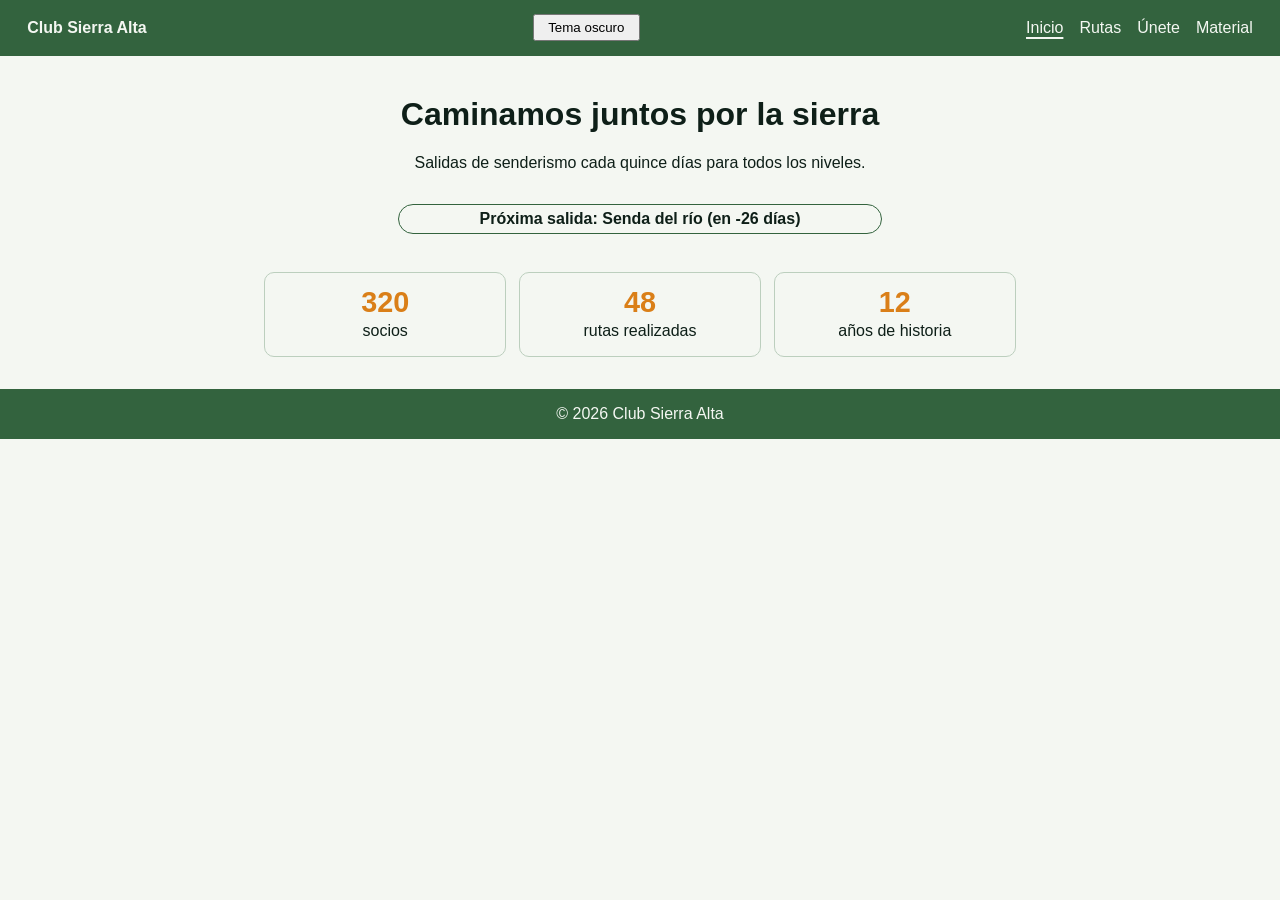
<file: index.html>
<!DOCTYPE html>
<html lang="es">

<head>
  <meta charset="UTF-8">
  <meta name="viewport" content="width=device-width, initial-scale=1">
  <title>Index · Club Sierra Alta</title>
  <link rel="stylesheet" href="css/index.css">
</head>

<body>
  <header>
    <nav id="nav">
      <div id="tituloLink">
        <a href="index.html"><b>Club Sierra Alta</b></a>
      </div>
      <div>
        <button id="btnModo">Tema oscuro</button>
      </div>
      <div id="navegacionDerecha">
        <a href="index.html" id="paginaActual">Inicio</a>
        <a href="rutas.html">Rutas</a>
        <a href="unete.html">Únete</a>
        <a href="material.html">Material</a>
      </div>
    </nav>
  </header>

<div class="container">
    <h1 style="text-align: center;">Caminamos juntos por la sierra</h1>
    <p style="text-align: center;">Salidas de senderismo cada quince días para todos los niveles.</p>

    <p id="proxima-salida"><span>Próxima salida: <span id="nombre-proxima-salida">NOMBRE SALIDA</span> (en <span id="dias-proxima-salida">X</span> días)</span></p>

    <div id="cifras-club">

      <div class="cifra-dato">
        <span class="numero">320</span>
        <p>socios</p>
      </div>

      <div class="cifra-dato">
        <span class="numero">48</span>
        <p>rutas realizadas</p>
      </div>

      <div class="cifra-dato">
        <span class="numero">12</span>
        <p>años de historia</p>
      </div>
      
    </div>
  </div>

  <footer>
    <p id="textoFooter">© <span id="year">0</span> Club Sierra Alta</p>
  </footer>

  <script src="js/index.js"></script>
  <script src="js/claroOscuro.js"></script>
</body>

</html>
</file>
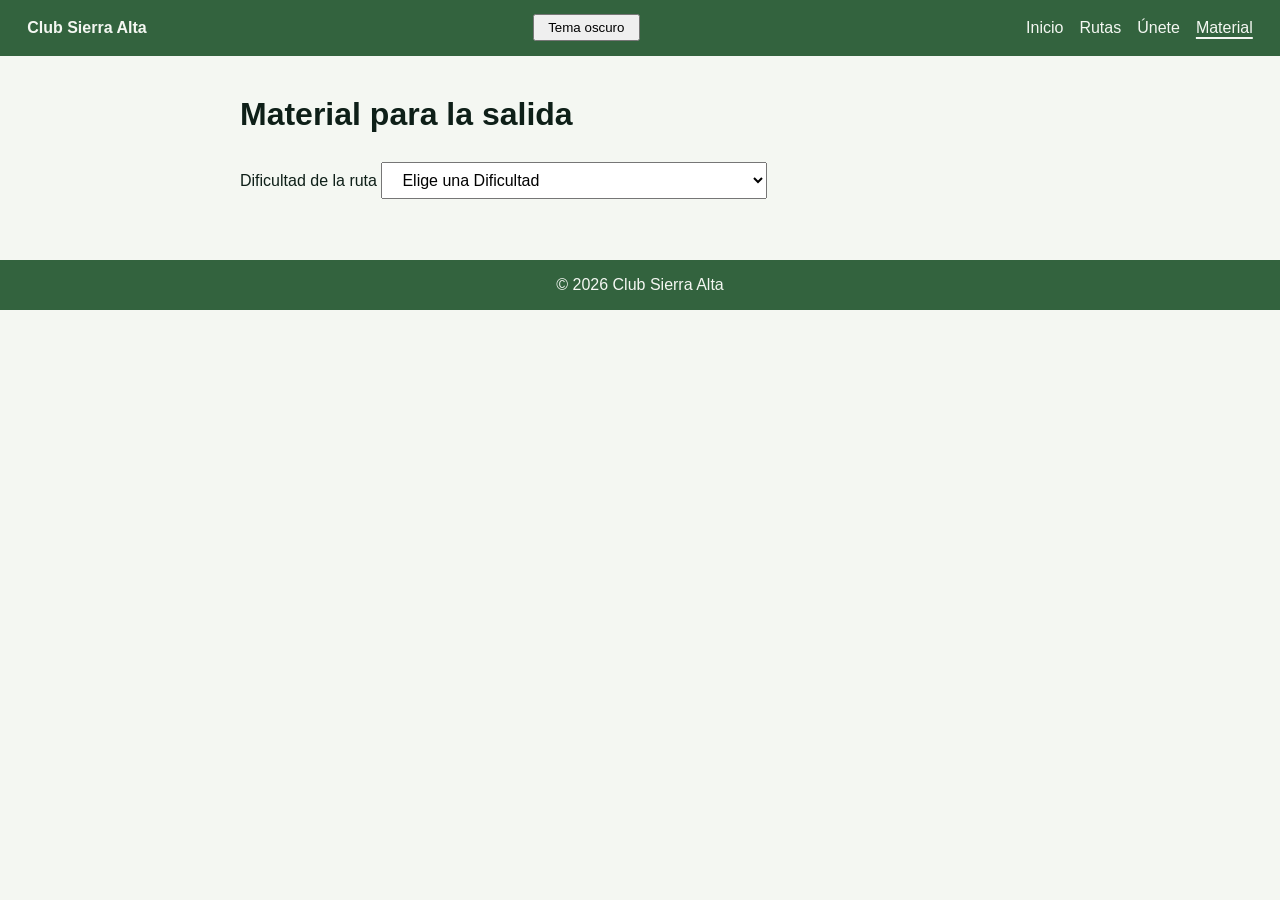
<file: material.html>
<!DOCTYPE html>
<html lang="es">

<head>
    <meta charset="UTF-8">
    <meta name="viewport" content="width=device-width, initial-scale=1">
    <title>Material · Club Sierra Alta</title>
    <link rel="stylesheet" href="css/index.css">
</head>

<body id="materiales">
    <header>
        <nav id="nav">
            <div id="tituloLink">
                <a href="index.html"><b>Club Sierra Alta</b></a>
            </div>
            <div>
                <button id="btnModo">Tema oscuro</button>
            </div>
            <div id="navegacionDerecha">
                <a href="index.html">Inicio</a>
                <a href="rutas.html">Rutas</a>
                <a href="unete.html">Únete</a>
                <a href="material.html" id="paginaActual">Material</a>
            </div>
        </nav>
    </header>

    <div class="container">
        <h1 id="materialSalida">Material para la salida</h1>

        <label for="list" id="dificultadRuta">Dificultad de la ruta</label>

        <select name="list" id="list">
            <option value="select">Elige una Dificultad</option>
            <option value="facil">Fácil</option>
            <option value="media">Media</option>
            <option value="dificil">Difícil</option>
        </select>
        <p id="resultado"></p><br>
        <div id="listaMaterial"></div>
    </div>

    <footer>
        <p id="textoFooter">© <span id="year">0</span> Club Sierra Alta</p>
    </footer>
      <script src="js/material.js"></script>
    <script src="js/claroOscuro.js"></script>
</body>

</html>
</file>
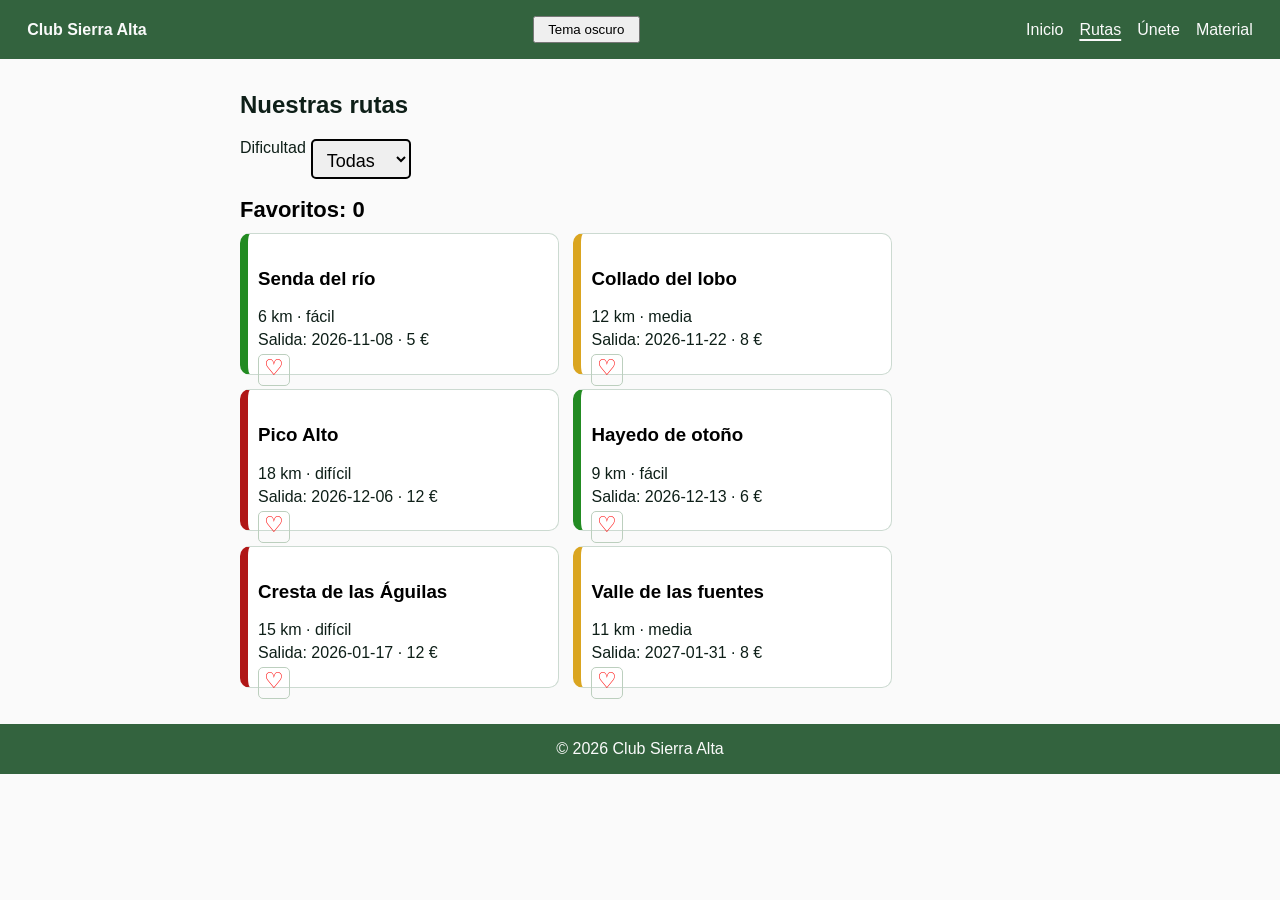
<file: rutas.html>
<!DOCTYPE html>
<html lang="es">

<head>
  <meta charset="UTF-8">
  <meta name="viewport" content="width=device-width, initial-scale=1">
  <title>Rutas · Club Sierra Alta</title>
  <link rel="stylesheet" href="css/rutas.css">
</head>

<body class="caja">
  <header>
    <nav id="nav">
      <div id="tituloLink">
        <a href="index.html"><b>Club Sierra Alta</b></a>
      </div>
      <div>
        <button id="btnModo">Tema oscuro</button>
      </div>
      <div id="navegacionDerecha">
        <a href="index.html">Inicio</a>
        <a href="rutas.html" id="paginaActual">Rutas</a>
        <a href="unete.html">Únete</a>
        <a href="material.html">Material</a>
      </div>
    </nav>
  </header>

  <section class="container">
    <h1>Nuestras rutas</h1>
    <div class="rutas">
      <label for="level">Dificultad</label>
      <select id="level">
        <option value="todas" class="nivel todas">Todas</option>
        <option value="facil" class="nivel facil">Fácil</option>
        <option value="media" class="nivel media">Media</option>
        <option value="dificil" class="nivel dificil">Difícil</option>
      </select>
    </div><br>

    <h4 class="favoritos">Favoritos: 0 </h4>

    <div class="todo">
      <div class="pares">
        <div class="senda verde facil">
          <h3>Senda del río</h3>
          <p class="textoSenda">6 km · fácil</p>
          <p class="textoSenda">Salida: <span class="fecha">2026-11-08</span> · 5 €</p>
          <span class="corazon">♡</span>
        </div>
        <div class="senda amarilla media">
          <h3>Collado del lobo</h3>
          <p class="textoSenda">12 km · media</p>
          <p class="textoSenda">Salida: 2026-11-22 · 8 €</p>
          <span class="corazon">♡</span>
        </div>
      </div>
      <div class="pares">
        <div class="senda rojo dificil">
          <h3>Pico Alto</h3>
          <p class="textoSenda">18 km · difícil</p>
          <p class="textoSenda">Salida: 2026-12-06 · 12 €</p>
          <span class="corazon">♡</span>
        </div>
        <div class="senda verde facil ">
          <h3>Hayedo de otoño</h3>
          <p class="textoSenda">9 km · fácil</p>
          <p class="textoSenda">Salida: 2026-12-13 · 6 €</p>
          <span class="corazon">♡</span>
        </div>
      </div>
      <div class="pares">
        <div class="senda rojo dificil">
          <h3>Cresta de las Águilas</h3>
          <p class="textoSenda">15 km · difícil</p>
          <p class="textoSenda">Salida: 2026-01-17 · 12 €</p>
          <span class="corazon">♡</span>
        </div>
        <div class="senda amarilla media">
          <h3>Valle de las fuentes</h3>
          <p class="textoSenda">11 km · media</p>
          <p class="textoSenda">Salida: 2027-01-31 · 8 €</p>
          <span class="corazon">♡</span>
        </div>
      </div>
    </div>

  </section>
  <footer>
    <p id="textoFooter">© <span id="year">0</span> Club Sierra Alta</p>
  </footer>

  <script src="js/rutas.js"></script>
  <script src="js/claroOscuro.js"></script>
</body>

</html>
</file>
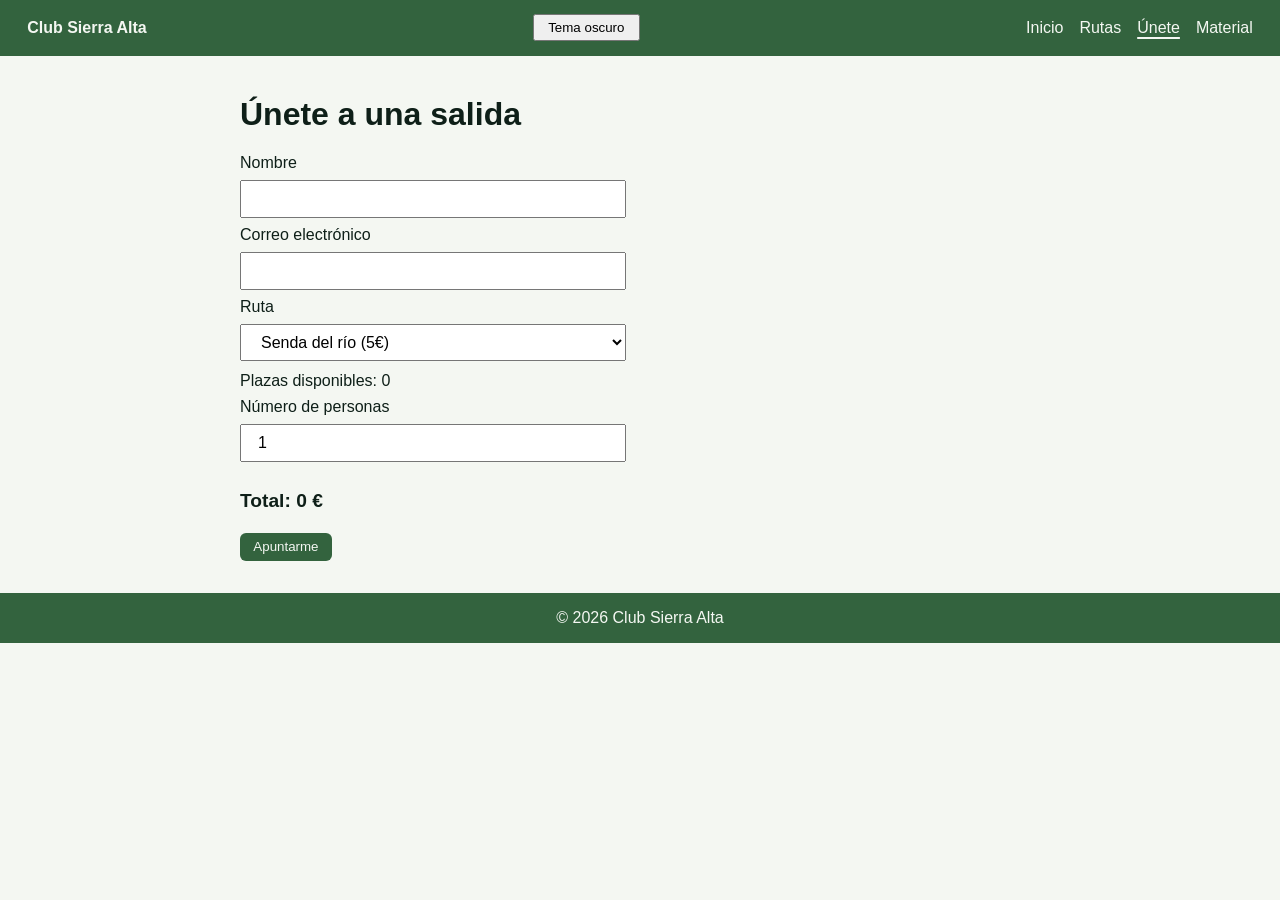
<file: unete.html>
<!DOCTYPE html>
<html lang="es">

<head>
  <meta charset="UTF-8">
  <meta name="viewport" content="width=device-width, initial-scale=1">
  <title>Únete · Club Sierra Alta</title>
  <link rel="stylesheet" href="css/index.css">
</head>

<body>

  <header>
    <nav id="nav">
      <div id="tituloLink">
        <a href="index.html"><b>Club Sierra Alta</b></a>
      </div>
      <div>
        <button id="btnModo">Tema oscuro</button>
      </div>
      <div id="navegacionDerecha">
        <a href="index.html">Inicio</a>
        <a href="rutas.html">Rutas</a>
        <a href="unete.html" id="paginaActual">Únete</a>
        <a href="material.html">Material</a>
      </div>
    </nav>
  </header>

    <main class="container">
        <h1>Únete a una salida</h1>
        <form id="formulario" novalidate>
            <label for="nombre">Nombre</label><br>
            <input id="nombre" type="text">
            <span class="error" id="e-nombre"></span><br>
            <label for="email">Correo electrónico</label><br>
            <input id="email" type="email">
            <span class="error" id="e-email"></span><br>

            <label for="ruta">Ruta</label><br>
            <select id="ruta">
                <option id="senda-rio" value="senda-rio" selected>Senda del río (<span class="precio">5</span>€)</option>
                <option id="collado" value="collado">Collado del lobo (<span class="precio">8</span>€)</option>
                <option id="pico-alto" value="pico-alto">Pico Alto (<span class="precio">12</span>€)</option>
                <option id="hayedo" value="hayedo">Hayedo de otoño (<span class="precio">6</span>€)</option>
                <option id="cresta-aguilas" value="cresta-aguilas">Cresta de las Águilas (<span class="precio">12</span>€)</option>
                <option id="valle" value="valle">Valle de las Fuentes (<span class="precio">8</span>€)</option>
            </select>
            <p id="plazas">Plazas disponibles: 0</p>

            <label for="personas">Número de personas</label><br>
            <input id="personas" type="number" min="1" max="6" value="1">
            <span class="error" id="e-personas"></span>

            <p id="total">Total: 0 €</p>
            <button type="submit" id="btnApuntarme">Apuntarme</button>
            <p id="exito" hidden></p>
        </form>
    </main>

    <footer>
      <p id="textoFooter">© <span id="year">0</span> Club Sierra Alta</p>
    </footer>

  <script src="js/unete.js"></script>
  <script src="js/claroOscuro.js"></script>
</body>

</html>
</file>
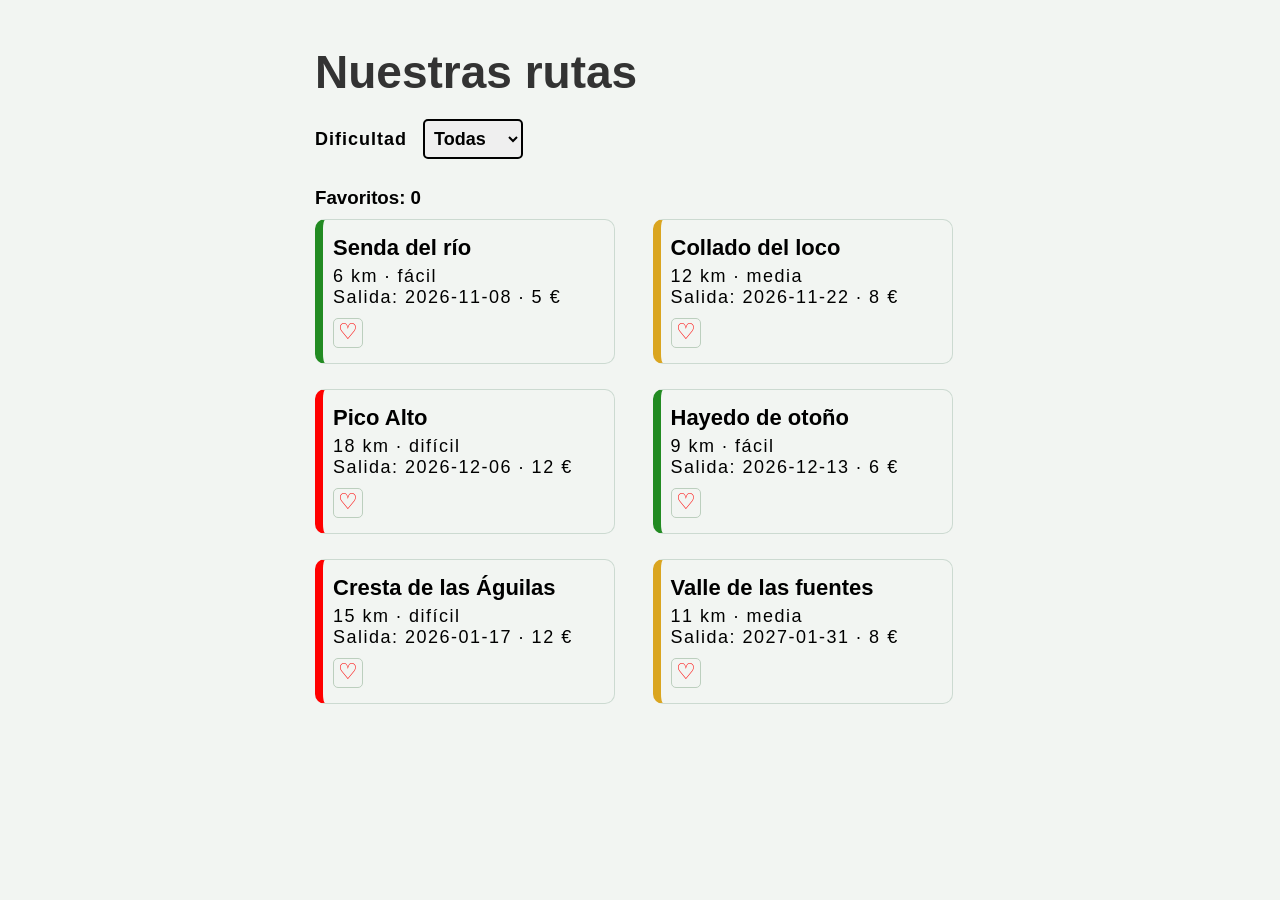
<file: equipo-b-club-sierra-alta-ruben/rutas.html>
<!DOCTYPE html>
<html lang="es">

<head>
  <meta charset="UTF-8">
  <meta name="viewport" content="width=device-width, initial-scale=1">
  <title>Rutas · Club Sierra Alta</title>
  <link rel="stylesheet" href="css/estilos.css">
</head>

<body>

  <section class="ruta">
    <h1>Nuestras rutas</h1>
    <div class="rutas">
      <h2>Dificultad</h2>
     

      <select id="level">
        <option value="todas" class="nivel todas">Todas</option>
        <option value="facil" class="nivel facil">Fácil</option>
        <option value="media" class="nivel media">Media</option>
        <option value="dificil" class="nivel dificil">Difícil</option>
      </select>
    </div><br>

    <h3 class="favoritos">Favoritos: 0 </h3>

    <div class="todo">
      <div class="pares">
        <div class="senda verde facil">
          <h4>Senda del río</h4>
          <p>6 km · fácil</p>
          <p>Salida: 2026-11-08 · 5 €</p>
          <span class="corazon">♡</span>
        </div>
        <div class="senda amarilla media">
          <h4>Collado del loco</h4>
          <p>12 km · media</p>
          <p>Salida: 2026-11-22 · 8 €</p>
           <span class="corazon">♡</span>
        </div>
      </div>
      <div class="pares">
        <div class="senda rojo dificil">
          <h4>Pico Alto</h4>
          <p>18 km · difícil</p>
          <p>Salida: 2026-12-06 · 12 €</p>
           <span class="corazon">♡</span>
        </div>
        <div class="senda verde facil ">
          <h4>Hayedo de otoño</h4>
          <p>9 km · fácil</p>
          <p>Salida: 2026-12-13 · 6 €</p>
           <span class="corazon">♡</span>
        </div>
      </div>
      <div class="pares">
        <div class="senda rojo dificil">
          <h4>Cresta de las Águilas</h4>
          <p>15 km · difícil</p>
          <p>Salida: 2026-01-17 · 12 €</p>
           <span class="corazon">♡</span>
        </div>
        <div class="senda amarilla media">
          <h4>Valle de las fuentes</h4>
          <p>11 km · media</p>
          <p>Salida: 2027-01-31 · 8 €</p>
           <span class="corazon">♡</span>
        </div>
      </div>
    </div>

  </section>

  <script src="js/main.js"></script>
</body>

</html>
</file>
<file: css/index.css>
:root {
    --color-principal: rgb(51, 99, 62);
    --color-blanco: rgb(244, 247, 242);
    --verde-oscuro: rgb(14, 31, 24);
    --naranja: rgb(218, 127, 24);
}

body {
    font-family: Geneva, Verdana, sans-serif;
    color: var(--color-principal);
    margin: 0;
    background-color: var(--color-blanco)
}

.container {
    max-width: 800px;
    margin-left: auto;
    margin-right: auto;
    margin-top: 2.5em;
    margin-bottom: 2em;
}

/*Uso grip para poner las sendas  en */
.todo {
    margin: 1em 0;
    width: 230px;
    display: grid;
    justify-items: left;
    grid-template-columns: repeat(2, 1fr);
    grid-template-rows: repeat(3, 1fr);
    gap: 1em;
}

.pares {
    display: contents;
    margin-bottom: 25px;
}

/* relativo a div sendas */
h3 {
    color: var(--verde-oscuro);
    font-weight: bolder;
    margin: 0em;
    font-size: 1.1em;
}

h4 {
    color: var(--verde-oscuro);
    margin: 0;
}

.senda {
    display: inline-block;
    border: 0.5px solid rgb(204, 218, 209);
    border-radius: 10px;
    width: 230px;
    padding: 0.8em 1em;
    background-color: white;
}

.verde {
    border-left: 8px solid rgb(52, 148, 84);
}

.rojo {
    border-left: 8px solid rgb(187, 44, 44);
    ;
}

.amarilla {
    border-left: 8px solid rgb(219, 177, 70);
}

.corazon {
    display: inline-block;
    border: 1px solid rgb(188, 207, 190);
    width: 30px;
    height: 30px;
    text-align: center;
    border-radius: 5px;
    color: rgb(170, 23, 23);
    font-size: 18px;
    margin-top: 0.2em;
    padding-top: 0.3em;
}

.corazon:hover {
    cursor: pointer;
}

nav {
    background-color: var(--color-principal);
    display: flex;
    flex-wrap: wrap;
    justify-content: space-between;
    align-items: center;
    padding: 0.9em 1.7em;
}

a {
    text-decoration: none;
    color: var(--color-blanco)
}

#tituloLink {
    font-weight: bold;
}

#btnModo {
    padding: 0.3em 1em;
}

#btnModo:hover {
    cursor: pointer;
}

#navegacionDerecha {
    display: flex;
    gap: 1em;
}

#paginaActual {
    text-decoration: underline;
    text-decoration-thickness: 2px;
    text-underline-offset: 4px;
}

h1 {
    color: var(--verde-oscuro);
}

footer {
    background-color: var(--color-principal);
    color: var(--color-blanco);
    text-align: center;
    justify-content: center;
    align-items: center;
    bottom: 0;
}

#textoFooter {
    margin-bottom: 0;
    margin-top: 1em;
    padding: 1em;
    color: var(--color-blanco);
}

/*de la página de "ÚNETE"*/

#total {
    font-size: 1.2em;
    font-weight: bold;
    margin-top: 1em;
}

#btnApuntarme {
    border: none;
    background-color: var(--color-principal);
    color: var(--color-blanco);
    padding: 0.5em 1em;
    border-radius: 6px;
    margin-top: 1.3em;
}

#btnApuntarme:hover {
    cursor: pointer;
}

/*Esto afecta también a la página "MATERIALES"*/
label {
    color: var(--verde-oscuro);
}

p {
    color: var(--verde-oscuro);
    margin: 0.2em 0;
}

input {
    padding: 0.5em 1em;
    font-size: 1em;
    margin: 0.5em 0;
}

#nombre,
#email,
#personas {
    min-width: 350px;
}

select {
    padding: 0.5em 1em;
    font-size: 1em;
    margin: 0.5em 0;
    min-width: 386px;
}
#plazas {
    margin-bottom: 0.5em;
}

#resultado {
    font-weight: bold;
}

/*Estilos de INDEX*/

#proxima-salida {
    text-align: center;
    border: 1px solid var(--color-principal);
    border-radius: 20px;
    font-weight: bold;
    max-width: 450px;
    padding: 0.3em 1em;
    margin-left: auto;
    margin-right: auto;
    margin-top: 2em;
    margin-bottom: 2.4em;
}

#cifras-club {
    display: flex;
    flex-wrap: wrap;
    justify-content: center;
    gap: 0.8em;
}

.cifra-dato {
    display: flex;
    flex-wrap: wrap;
    flex-direction: column;
    align-items: center;
    justify-content: center;
    flex-basis: 30%;
    padding: 0.8em 0;
    margin: 0;
    border: 1px solid rgb(188, 207, 190);
    border-radius: 10px;
    text-align: center;
}

.numero {
    font-size: 1.8em;
    color: var(--naranja);
    font-weight: bold;
}

@media screen and (max-width:600px) {
    .container {
        margin: 3em;
    }

    #cifras-club {
        flex-direction: column;
    }

    .todo {
        display: flex;
        flex-direction: column;
    }
}
</file>
<file: css/rutas.css>
/*CSS de la página Rutas*/

.caja .ruta {
    max-width: 700px;
    margin: 0 auto;
    padding: 25px;
    border-radius: 12px; 
}
 
.caja h2 {
    font-size: 16px;
    font-weight: lighter;
    padding-right: 1px;
    margin-top: 10px;
    color: black;
}
.caja p {
    margin: 0;
    margin-bottom: 5px;
}
/*Uso grip para poner las sendas  en */
.caja.todo {
    display: grid;
    grid-template-columns: repeat(auto-fit, minmax(300px, 320px));;
    justify-content: start;
    gap: 15px;
    margin-top: 20px;
}

.caja .pares {
    display: contents;
    margin-bottom: 25px;
}

/* uso de flex para poner h2 y select en linea*/
.caja .rutas {
    display: flex;
    justify-content: flex-start;
    align-items: left;
    gap:5px;
}
.caja #level {
    width: 100px;
    height: 40px;
    padding-left: 10px;
    font-size: 18px;
    border: 2px solid black;
    border-radius: 5px;
}
.caja .favoritos {
    text-align: left;
    color: black;
    margin: 0px;
    font-family: Arial, Helvetica, sans-serif;
} 


/* relativo a div sendas */
.caja .senda {
    display: inline-block;
    background-color: white;
    border: 0.5px solid rgb(204, 218, 209);
    border-radius: 10px;
    margin-right: 10px;
    width: 300px;
    height: 110px;
    padding-left: 10px;
    padding-top: 15px;
    padding-bottom: 15px;
    color: black;
    margin-top: 10px;
    margin-bottom: 0;
}

.caja .verde {
    border-left: 8px solid forestgreen;
   
}
.caja .rojo {
    border-left: 8px solid rgb(176, 23, 23);
}
.caja .amarilla {
    border-left: 8px solid goldenrod;
}

.caja h4 {
    font-weight: bold;
    font-size: 22px;
    margin: 0px;
    margin-bottom: 5px;
    font-family:  Helvetica, sans-serif;
    color: black;
}

.caja .corazon {
    display: inline-block;
    border: 1px solid rgb(188, 207, 190);
    width: 30px;
    height: 30px;
    text-align: center;
    border-radius: 5px;
    color: red;
    font-size: 22px;
  
}

/* Hasta aqui llega mi codigo css para rutas --de aqui para abajo responde a css modo oscuro*/

:root {
    --color-principal: rgb(51, 99, 62);
    --color-blanco: rgb(250, 250, 250);
    --verde-oscuro: rgb(14, 31, 24);
}

body {
    font-family: Geneva, Verdana, sans-serif;
    color: var(--color-principal);
    margin: 0;
    background-color: var(--color-blanco)
}
.container {
    max-width: 800px;
    margin-left: auto;
    margin-right: auto;
    margin-top: 2em;
    margin-bottom: 2em;
}

nav {
    background-color: var(--color-principal);
    display: flex;
    justify-content: space-between;
    align-items: center;
    padding: 1em 1.7em;
}

a {
    text-decoration: none;
    color: var(--color-blanco)
}

#tituloLink {
    font-weight: bold;
}

#btnModo {
    padding: 0.3em 1em;
}
#btnModo:hover {
    cursor: pointer;
}

#navegacionDerecha {
    display: flex;
    gap: 1em;
}
#paginaActual {
    text-decoration: underline;
    text-decoration-thickness: 2px;
    text-underline-offset: 4px;
}

h1 {
    color: var(--verde-oscuro);
}

footer {
    background-color: var(--color-principal);
    color: var(--color-blanco);
    text-align: center;
    justify-content: center;
    align-items: center;
    bottom: 0;
}
#textoFooter {
    margin-bottom: 0;
    margin-top: 1em;
    padding: 1em;
    color: var(--color-blanco);
}

/*de la página de "ÚNETE"*/

#total {
    font-size: 1.3em;
    font-weight: bold;
}

#btnApuntarme {
    border: none;
    background-color: var(--color-principal);
    color: var(--color-blanco);
    padding: 0.5em 1em;
    border-radius: 6px;
}


/*Esto afecta también a la página "MATERIALES"*/
label {
    color: var(--verde-oscuro);
}

p {
    color: var(--verde-oscuro);
   
}

select, input {
    padding: 0.5em 1em;

    font-size: 1em;
}
</file>
<file: equipo-b-club-sierra-alta-ruben/css/estilos.css>
/*Limpieza de body*/
*{
    margin: 0px;
    padding: 0px;
    box-sizing: border-box;
}


body {
    font-family: Arial, sans-serif;
    padding: 20px;
    background-color: #f2f5f2;
}

.ruta {
    max-width: 700px;
    margin: 0 auto;
    padding: 25px;
    border-radius: 12px; 
}
 h1  {
    text-align: left;
    margin-bottom: 20px;
    color: #333;
    font-size: 46px;
    font-weight: bold;
}
h2 {
    font-size: 18px;
    font-weight: lighter;
    letter-spacing: 1px;
    font-weight: bold;
    padding-right: 1px;
    margin-top: 10px;
}

/*Uso grip para poner las sendas  en */
.todo {
    display: grid;
    grid-template-columns: repeat(2, 1fr);
    gap: 25px;
}
.pares {
    display: contents;
    margin-bottom: 25px;
}

/* uso de flex para poner h2 y select en linea*/
.rutas {
    display: flex;
    justify-content: flex-start;
    margin-bottom: 10px;
    align-items: left;
    gap: 15px;
}
#level {
    width: 100px;
    height: 40px;
    padding-left: 5px;
    font-weight: bold;
    font-size: 18px;
    border: 2px solid black;
    border-radius: 5px;
}
.favoritos {
    text-align: left;
    margin-bottom: 10px;
} 

/* relativo a div sendas */
.senda {
    display: inline-block;
    border: 0.5px solid rgb(204, 218, 209);
    border-radius: 10px;
    margin-right: 10px;
    width: 300px;
    padding-left: 10px;
    padding-top: 15px;
    padding-bottom: 15px;

}
.verde {
    border-left: 8px solid forestgreen;
}
.rojo {
    border-left: 8px solid red;
}
.amarilla {
    border-left: 8px solid goldenrod;
}
p {
    font-size: 18px;
    letter-spacing: 1.5px;
    margin: 0px;
}
h4 {
    font-weight: bold;
    font-size: 22px;
    margin: 0px;
    margin-bottom: 5px;
    font-family:  Helvetica, sans-serif
}

.corazon {
    display: inline-block;
    border: 1px solid rgb(188, 207, 190);
    width: 30px;
    height: 30px;
    text-align: center;
    margin-top: 10px;
    border-radius: 5px;
    color: red;
    font-size: 22px;

}
</file>
